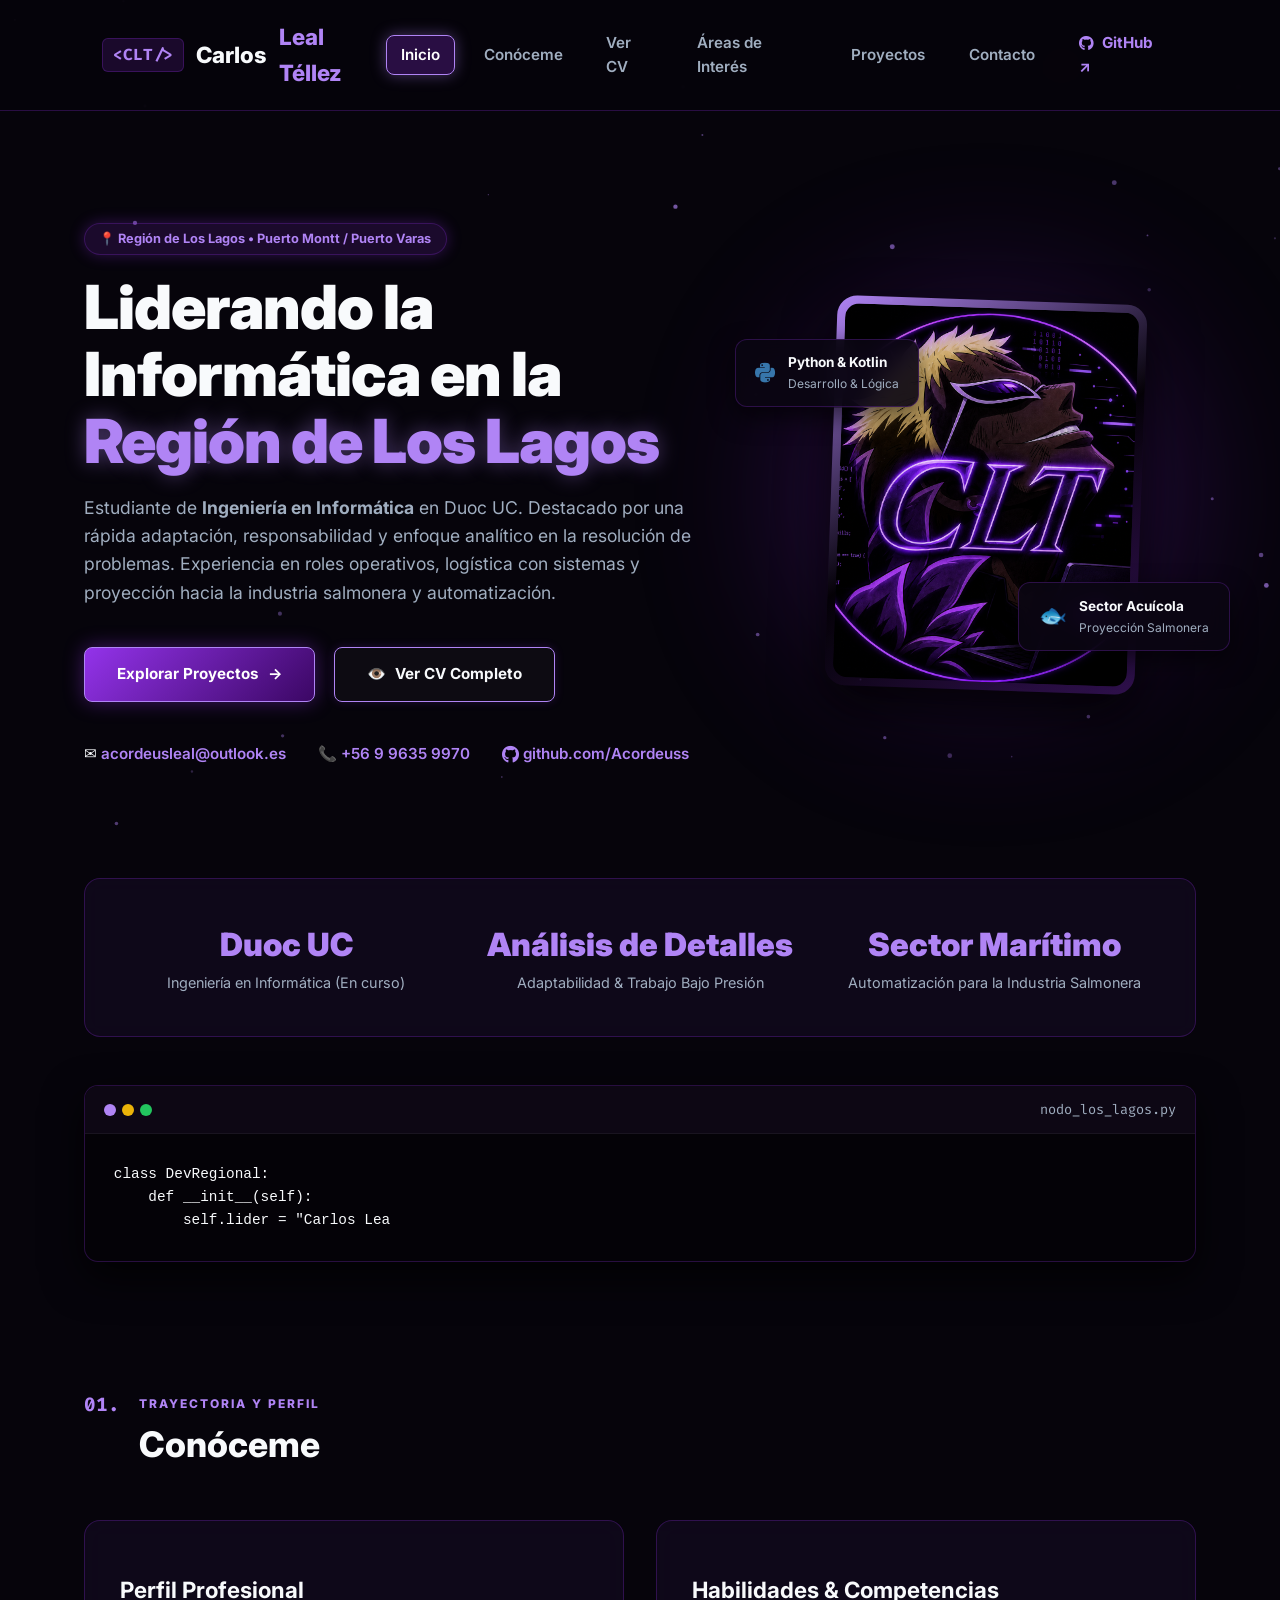
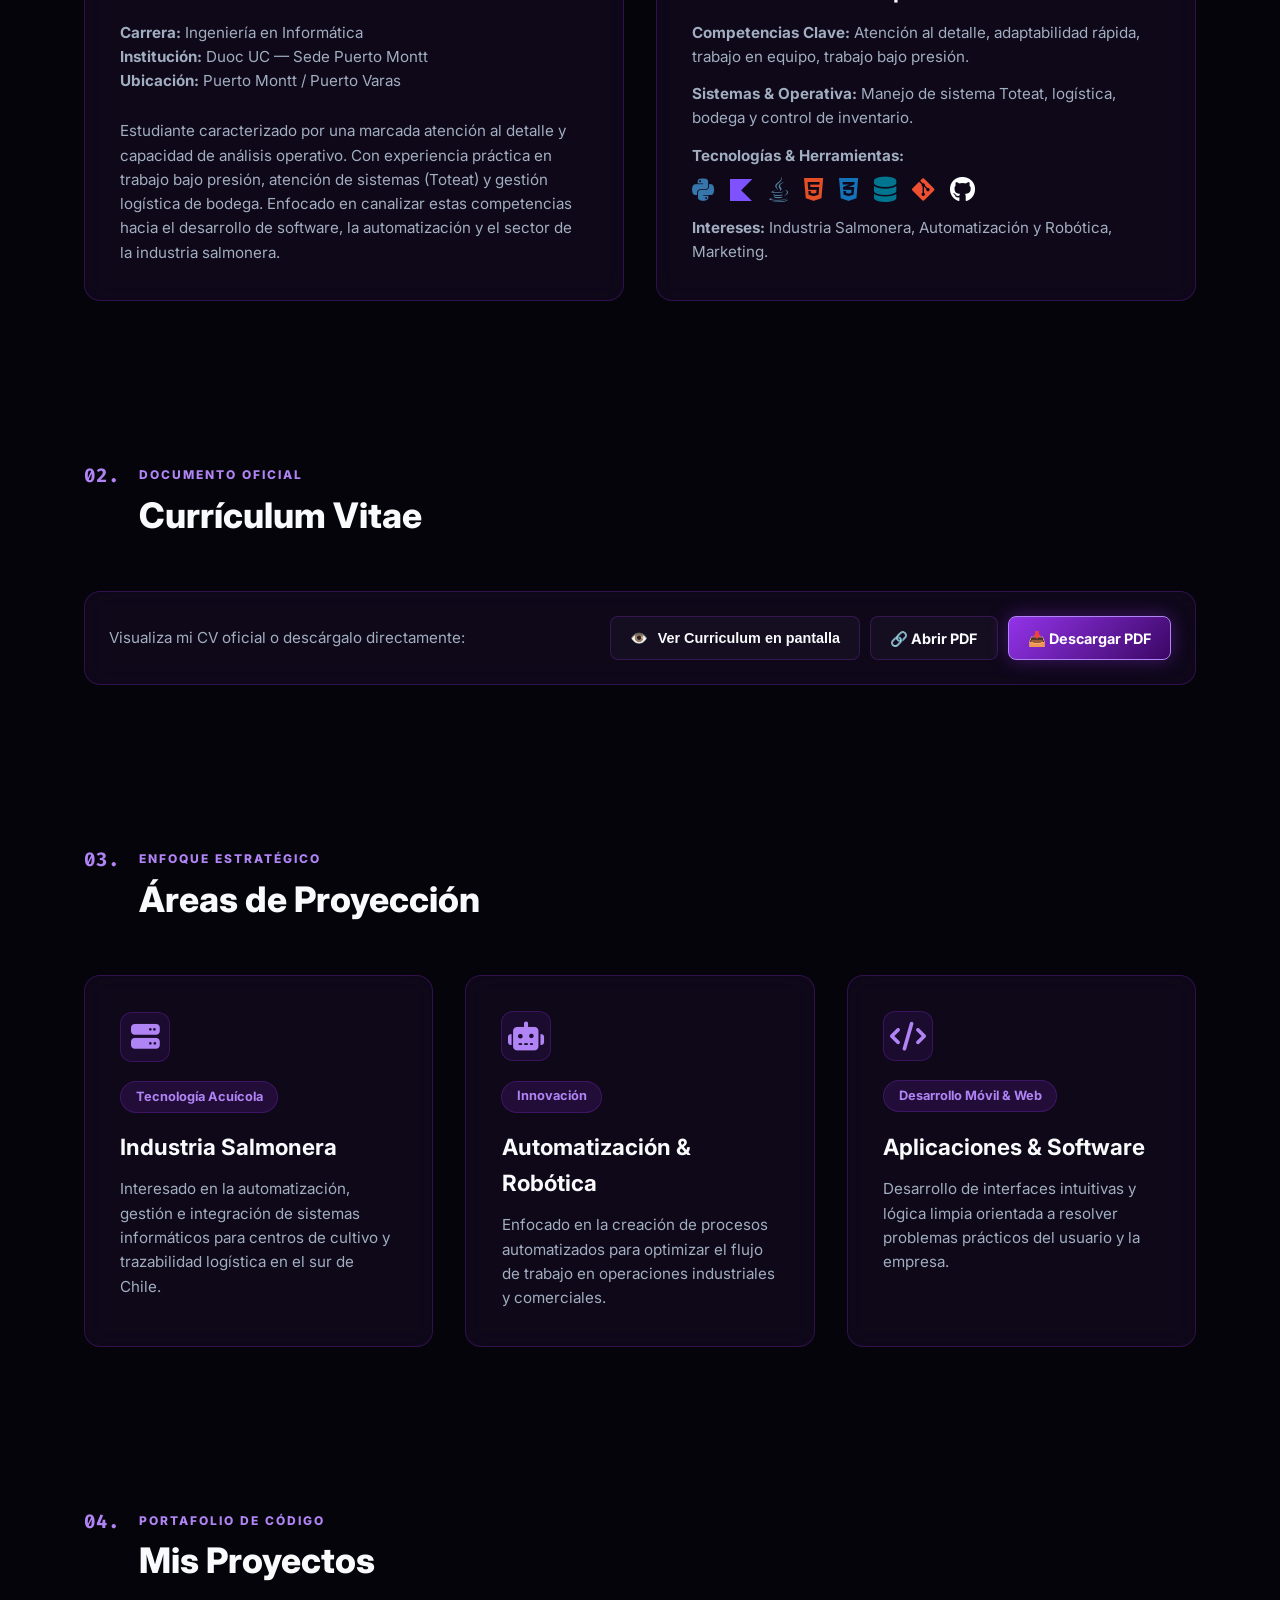
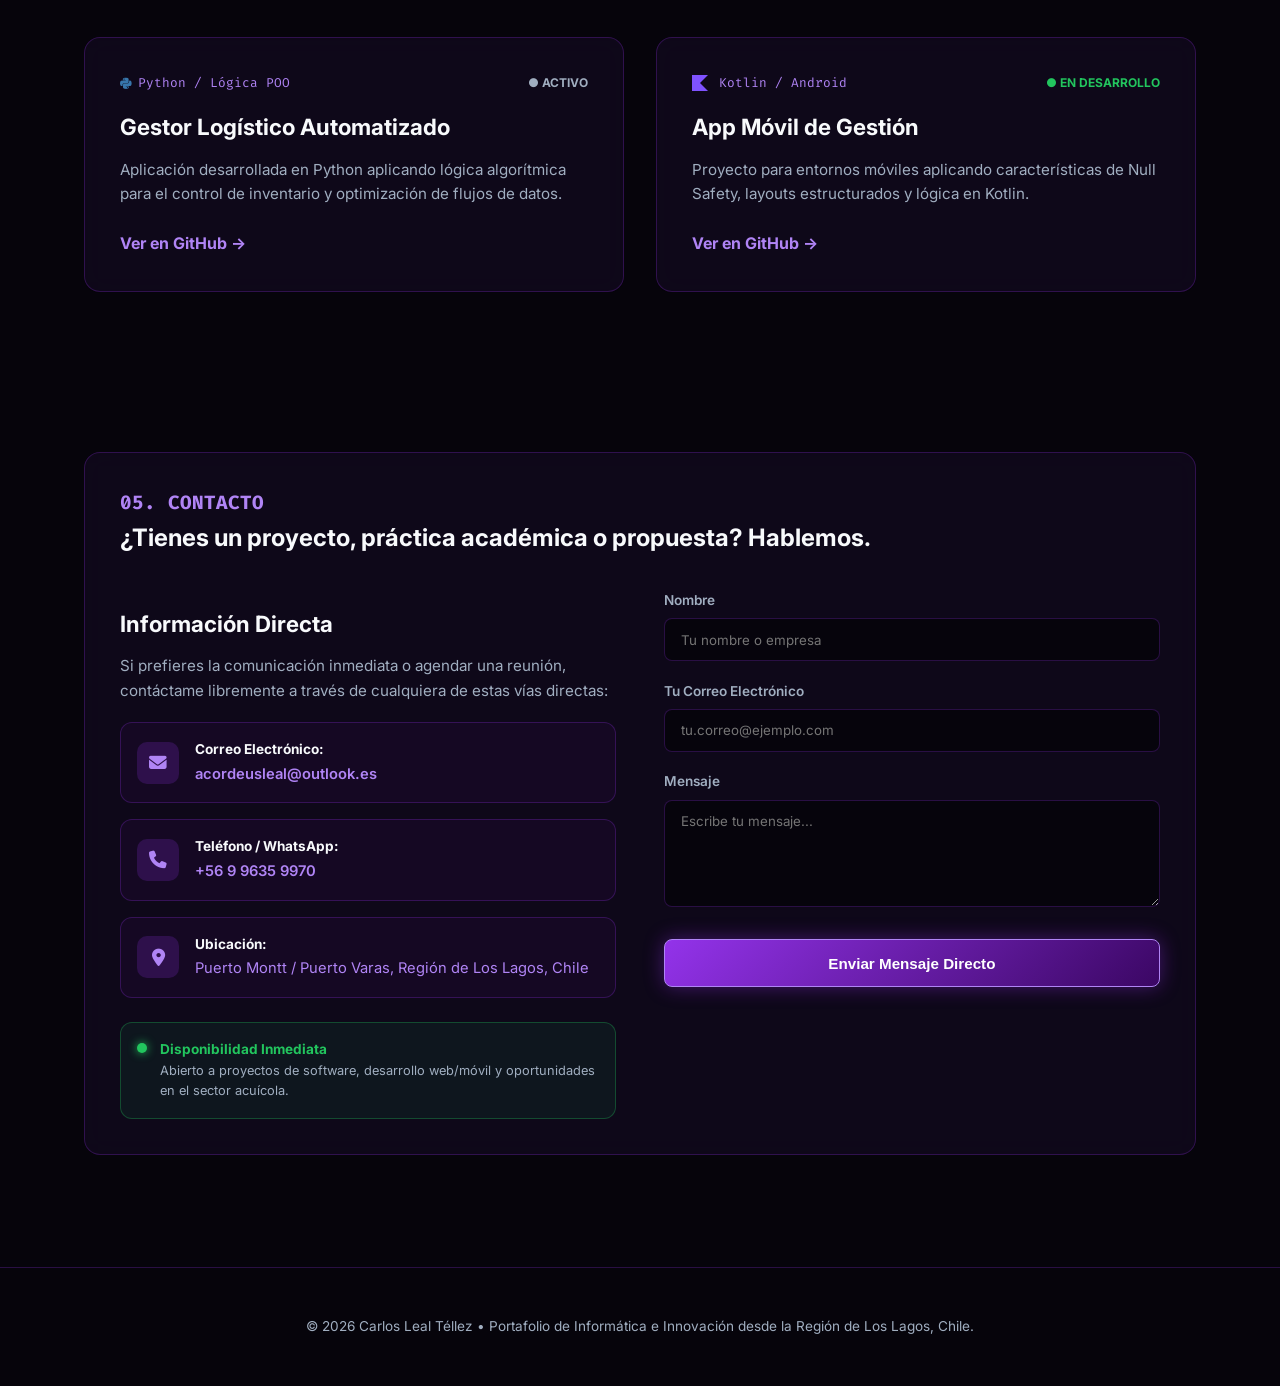
<file: index.html>
<!DOCTYPE html>
<!-- Declara el tipo de documento como HTML5 para que el navegador interprete el estándar moderno -->
<html lang="es">
<head>
    <!-- Define la codificación de caracteres en UTF-8 para admitir tildes, letras 'ñ' y caracteres especiales -->
    <meta charset="UTF-8">
    
    <!-- Configura el Viewport: vital para la adaptabilidad (Responsive Design) en dispositivos móviles y tablets -->
    <meta name="viewport" content="width=device-width, initial-scale=1.0">
    
    <!-- Título de la pestaña que aparecerá en el navegador -->
    <title>Carlos Leal Téllez | Informática & Desarrollo Regional</title>
    
    <!-- Preconexión a servidores de Google Fonts para reducir la latencia al cargar tipografías externas -->
    <link rel="preconnect" href="https://fonts.googleapis.com">
    <link rel="preconnect" href="https://fonts.gstatic.com" crossorigin>
    
    <!-- Importación de fuentes tipográficas: 'Inter' para texto general y 'Fira Code' para texto tipo consola/código -->
    <link href="https://fonts.googleapis.com/css2?family=Fira+Code:wght@400;600&family=Inter:wght@300;400;600;800;900&display=swap" rel="stylesheet">
    
    <!-- Librería CDN FontAwesome (v6.4.0): Proporciona íconos multipropósito y marcas estables -->
    <link rel="stylesheet" href="https://cdnjs.cloudflare.com/ajax/libs/font-awesome/6.4.0/css/all.min.css">
    
    <!-- Enlace a la hoja de estilos externa en CSS donde se define el diseño visual y animaciones -->
    <link rel="stylesheet" href="styles.css">
</head>
<body>

    <!-- Elemento Canvas HTML5: Utilizado por JavaScript (script.js) para renderizar un fondo dinámico interactivo con partículas -->
    <canvas id="bg-canvas"></canvas>

    <!-- Encabezado Principal (Header): Utiliza un estilo 'Glassmorphic' (efecto cristal esmerilado) definido en CSS -->
    <header class="header">
        <!-- Logotipo personal que actúa como enlace de retorno al inicio de la página -->
        <a href="#inicio" class="logo">
            <span class="logo-tag">&lt;CLT/&gt;</span>
            Carlos <span>Leal Téllez</span>
        </a>
        
        <!-- Botón Toggle: Permite desplegar el menú de navegación en dispositivos de pantalla pequeña (Móvil) -->
        <button class="menu-toggle" id="menu-toggle" aria-label="Abrir menú">☰</button>
        
        <!-- Menú de navegación principal con enlaces de ancla (#) que desplazan la página hacia cada sección -->
        <nav class="nav" id="nav-menu">
            <a href="#inicio" class="active">Inicio</a>
            <a href="#conoceme">Conóceme</a>
            <a href="#cv-visor">Ver CV</a>
            <a href="#intereses">Áreas de Interés</a>
            <a href="#proyectos">Proyectos</a>
            <a href="#contacto">Contacto</a>
            <!-- Enlace externo seguro hacia el perfil público de GitHub -->
            <a href="https://github.com/Acordeuss" target="_blank" rel="noopener noreferrer" class="nav-github">
                <i class="fa-brands fa-github" style="vertical-align: middle; margin-right: 4px;"></i> GitHub ↗
            </a>
        </nav>
    </header>

    <!-- Contenido Principal de la página web que engloba las secciones informativas -->
    <main>
        
        <!-- SECCIÓN 0: HERO SECTION (Sección de presentación o portada) -->
        <section class="hero-section" id="inicio">
            <!-- Bloque de texto principal con clase 'reveal' para aplicar efectos de animación al hacer scroll -->
            <div class="hero-content reveal">
                <!-- Etiqueta decorativa con luz de neón (glow) para contextualizar la ubicación geográfica -->
                <div class="badge-tag glow-badge">📍 Región de Los Lagos • Puerto Montt / Puerto Varas</div>
                
                <!-- Título principal con un span destacado enfocado en la identidad profesional regional -->
                <h1 class="hero-title">Liderando la Informática en la <span class="region-highlight">Región de Los Lagos</span></h1>
                
                <!-- Subtítulo o resumen del perfil técnico profesional -->
                <p class="hero-subtitle">
                    Estudiante de <strong>Ingeniería en Informática</strong> en Duoc UC. Destacado por una rápida adaptación, responsabilidad y enfoque analítico en la resolución de problemas. Experiencia en roles operativos, logística con sistemas y proyección hacia la industria salmonera y automatización.
                </p>

                <!-- Botones de Acción Rápida (Call to Action / CTA) para dirigir al usuario a secciones clave -->
                <div class="hero-actions">
                    <a href="#proyectos" class="btn btn-primary">Explorar Proyectos <span class="arrow">→</span></a>
                    <a href="#cv-visor" class="btn btn-outline btn-cv">
                        <span class="icon">👁️</span> Ver CV Completo
                    </a>
                </div>

                <!-- Bloque de contacto rápido mediante enlaces funcionales mailto:, tel: y de red social -->
                <div class="quick-contact">
                    <span>✉️ <a href="mailto:acordeusleal@outlook.es">acordeusleal@outlook.es</a></span>
                    <span>📞 <a href="tel:+56996359970">+56 9 9635 9970</a></span>
                    <span><i class="fa-brands fa-github icon-tech" style="font-size: 1.1rem; vertical-align: middle;"></i> <a href="https://github.com/Acordeuss" target="_blank" rel="noopener noreferrer">github.com/Acordeuss</a></span>
                </div>
            </div>

            <!-- Bloque visual del Hero: Foto de perfil con marco decorativo y elementos flotantes -->
            <div class="hero-photo-wrapper reveal">
                <!-- Capa CSS trasera con sombra/resplandor (glow) de fondo -->
                <div class="photo-glow"></div>
                
                <!-- Contenedor de la imagen de perfil con object-fit para evitar distorsión de la fotografía -->
                <div class="photo-frame">
                    <img src="img/perfil.png" alt="Carlos Leal Téllez - CLT" style="width: 100%; height: 100%; object-fit: cover;">
                </div>
                
                <!-- Tarjeta flotante interactiva 1: Muestra tecnologías destacadas -->
                <div class="floating-card card-python">
                    <span class="card-icon"><i class="fa-brands fa-python" style="color: #3776AB;"></i></span>
                    <div>
                        <strong>Python & Kotlin</strong>
                        <p>Desarrollo & Lógica</p>
                    </div>
                </div>
                
                <!-- Tarjeta flotante interactiva 2: Muestra enfoque estratégico regional -->
                <div class="floating-card card-salmon">
                    <span class="card-icon">🐟</span>
                    <div>
                        <strong>Sector Acuícola</strong>
                        <p>Proyección Salmonera</p>
                    </div>
                </div>
            </div>
        </section>

        <!-- BARRA DE ESTADÍSTICAS / DESTACADOS: Presenta métricas y datos rápidos mediante un Grid flexible -->
        <section class="stats-bar reveal">
            <div class="stat-item">
                <span class="stat-number">Duoc UC</span>
                <span class="stat-label">Ingeniería en Informática (En curso)</span>
            </div>
            <div class="stat-item">
                <span class="stat-number">Análisis de Detalles</span>
                <span class="stat-label">Adaptabilidad & Trabajo Bajo Presión</span>
            </div>
            <div class="stat-item">
                <span class="stat-number">Sector Marítimo</span>
                <span class="stat-label">Automatización para la Industria Salmonera</span>
            </div>
        </section>

        <!-- SECCIÓN TERMINAL INTERACTIVA: Simula una consola de comandos interactiva mediante JavaScript -->
        <section class="terminal-container reveal">
            <div class="terminal-card">
                <!-- Barra superior estilo macOS / Linux con botones de ventana y nombre de script -->
                <div class="terminal-header">
                    <div class="dots">
                        <span class="dot red"></span>
                        <span class="dot yellow"></span>
                        <span class="dot green"></span>
                    </div>
                    <span class="terminal-title">nodo_los_lagos.py</span>
                </div>
                <!-- Cuerpo de la consola donde script.js inyectará el texto tipo 'máquina de escribir' (Typewriter) -->
                <div class="terminal-body">
                    <pre><code id="typewriter-code"></code></pre>
                </div>
            </div>
        </section>

        <!-- SECCIÓN 01: CONÓCEME / SOBRE MÍ -->
        <section class="seccion" id="conoceme">
            <!-- Encabezado de sección numerado y estandarizado -->
            <div class="section-heading-wrapper reveal">
                <span class="section-num">01.</span>
                <div>
                    <span class="mini-title">TRAYECTORIA Y PERFIL</span>
                    <h2 class="section-heading">Conóceme</h2>
                </div>
            </div>

            <!-- Contenedor en cuadrícula (Grid) para dividir la información del perfil y habilidades -->
            <div class="grid-container">
                <!-- Tarjeta con diseño Glassmorphism (efecto cristal) conteniendo el perfil profesional -->
                <article class="card glass-card reveal">
                    <h3>Perfil Profesional</h3>
                    <p><strong>Carrera:</strong> Ingeniería en Informática</p>
                    <p><strong>Institución:</strong> Duoc UC — Sede Puerto Montt</p>
                    <p><strong>Ubicación:</strong> Puerto Montt / Puerto Varas</p>
                    <br>
                    <p>Estudiante caracterizado por una marcada atención al detalle y capacidad de análisis operativo. Con experiencia práctica en trabajo bajo presión, atención de sistemas (Toteat) y gestión logística de bodega. Enfocado en canalizar estas competencias hacia el desarrollo de software, la automatización y el sector de la industria salmonera.</p>
                </article>

                <!-- Tarjeta conteniendo las competencias técnicas e íconos de tecnologías -->
                <article class="card glass-card reveal">
                    <h3>Habilidades & Competencias</h3>
                    <ul class="skills-list">
                        <li><strong>Competencias Clave:</strong> Atención al detalle, adaptabilidad rápida, trabajo en equipo, trabajo bajo presión.</li>
                        <li><strong>Sistemas & Operativa:</strong> Manejo de sistema Toteat, logística, bodega y control de inventario.</li>
                        <li>
                            <strong>Tecnologías & Herramientas:</strong>
                            <div style="display: flex; gap: 1rem; font-size: 1.6rem; margin-top: 0.6rem; flex-wrap: wrap; align-items: center;">
                                <i class="fa-brands fa-python" title="Python" style="color: #3776AB;"></i>
                                <svg title="Kotlin" style="width: 1.4rem; height: 1.4rem; fill: #7F52FF; vertical-align: middle;" viewBox="0 0 24 24"><path d="M24 24H0V0h24L12 12Z"/></svg>
                                <i class="fa-brands fa-java" title="Java" style="color: #5382a1;"></i>
                                <i class="fa-brands fa-html5" title="HTML5" style="color: #E34F26;"></i>
                                <i class="fa-brands fa-css3-alt" title="CSS3" style="color: #1572B6;"></i>
                                <i class="fa-solid fa-database" title="SQL / MySQL" style="color: #00758F;"></i>
                                <i class="fa-brands fa-git-alt" title="Git" style="color: #F05032;"></i>
                                <i class="fa-brands fa-github" title="GitHub" style="color: #ffffff;"></i>
                            </div>
                        </li>
                        <li><strong>Intereses:</strong> Industria Salmonera, Automatización y Robótica, Marketing.</li>
                    </ul>
                </article>
            </div>
        </section>

        <!-- SECCIÓN 02: VISOR DE CURRÍCULUM VITAE -->
        <section class="seccion" id="cv-visor">
            <div class="section-heading-wrapper reveal">
                <span class="section-num">02.</span>
                <div>
                    <span class="mini-title">DOCUMENTO OFICIAL</span>
                    <h2 class="section-heading">Currículum Vitae</h2>
                </div>
            </div>

            <div class="glass-card reveal" style="padding: 1.5rem; border-radius: 16px;">
                <!-- Panel de controles y botones para interaccionar con el documento PDF -->
                <div class="cv-header-actions">
                    <p style="margin: 0; color: #a0aec0;">Visualiza mi CV oficial o descárgalo directamente:</p>
                    <div class="cv-buttons">
                        <!-- Botón controlado por JavaScript para desplegar u ocultar el iframe en pantalla -->
                        <button id="toggle-cv-btn" class="btn btn-outline" style="padding: 0.6rem 1.2rem; font-size: 0.9rem;">
                            👁️ <span id="toggle-btn-text">Ver Curriculum en pantalla</span>
                        </button>
                        <!-- Enlace directo para abrir el PDF en una nueva pestaña del navegador -->
                        <a href="assets/CarlosLealT-CV.pdf" target="_blank" rel="noopener noreferrer" class="btn btn-outline" style="padding: 0.6rem 1.2rem; font-size: 0.9rem;">
                            🔗 Abrir PDF
                        </a>
                        <!-- Enlace de descarga directa del documento utilizando el atributo 'download' -->
                        <a href="assets/CarlosLealT-CV.pdf" download class="btn btn-primary" style="padding: 0.6rem 1.2rem; font-size: 0.9rem;">
                            📥 Descargar PDF
                        </a>
                    </div>
                </div>
                
                <!-- Contenedor desplegable (colapsado por defecto) para incrustar el PDF -->
                <div id="pdf-wrapper" class="pdf-wrapper collapsed">
                    <div class="pdf-container">
                        <!-- iFrame para renderizar el archivo PDF en el navegador. Usa data-src para carga diferida (Lazy Loading) -->
                        <iframe id="pdf-iframe" data-src="assets/CarlosLealT-CV.pdf#toolbar=0&navpanes=0&scrollbar=1&view=FitH" title="Vista previa del CV" loading="lazy"></iframe>
                    </div>
                </div>
            </div>
        </section>

        <!-- SECCIÓN 03: ÁREAS DE INTERÉS / PROYECCIÓN -->
        <section class="seccion" id="intereses">
            <div class="section-heading-wrapper reveal">
                <span class="section-num">03.</span>
                <div>
                    <span class="mini-title">ENFOQUE ESTRATÉGICO</span>
                    <h2 class="section-heading">Áreas de Proyección</h2>
                </div>
            </div>

            <!-- Grilla interactiva de 3 columnas para destacar las industrias objetivo -->
            <div class="grid-container">
                <!-- Tarjeta 1: Industria Salmonera / Acuícola -->
                <article class="card glass-card interactive-card skill-card reveal">
                    <div class="card-icon-wrapper">
                        <!-- Ícono FontAwesome de servidor/redes para representar TI aplicada a la industria -->
                        <i class="fa-solid fa-server icon-tech"></i>
                    </div>
                    <span class="badge-tag">Tecnología Acuícola</span>
                    <h3>Industria Salmonera</h3>
                    <p>Interesado en la automatización, gestión e integración de sistemas informáticos para centros de cultivo y trazabilidad logística en el sur de Chile.</p>
                </article>

                <!-- Tarjeta 2: Automatización & Robótica -->
                <article class="card glass-card interactive-card skill-card reveal">
                    <div class="card-icon-wrapper">
                        <!-- Ícono FontAwesome de robot para representar automatización -->
                        <i class="fa-solid fa-robot icon-tech"></i>
                    </div>
                    <span class="badge-tag">Innovación</span>
                    <h3>Automatización & Robótica</h3>
                    <p>Enfocado en la creación de procesos automatizados para optimizar el flujo de trabajo en operaciones industriales y comerciales.</p>
                </article>

                <!-- Tarjeta 3: Desarrollo Móvil & Web -->
                <article class="card glass-card interactive-card skill-card reveal">
                    <div class="card-icon-wrapper">
                        <!-- Ícono FontAwesome de etiquetas de código para representación de software -->
                        <i class="fa-solid fa-code icon-tech"></i>
                    </div>
                    <span class="badge-tag">Desarrollo Móvil & Web</span>
                    <h3>Aplicaciones & Software</h3>
                    <p>Desarrollo de interfaces intuitivas y lógica limpia orientada a resolver problemas prácticos del usuario y la empresa.</p>
                </article>
            </div>
        </section>

        <!-- SECCIÓN 04: PORTAFOLIO DE PROYECTOS -->
        <section class="seccion" id="proyectos">
            <div class="section-heading-wrapper reveal">
                <span class="section-num">04.</span>
                <div>
                    <span class="mini-title">PORTAFOLIO DE CÓDIGO</span>
                    <h2 class="section-heading">Mis Proyectos</h2>
                </div>
            </div>

            <div class="grid-container">
                <!-- Proyecto 1: Python -->
                <article class="card glass-card project-card reveal">
                    <div class="card-header-top">
                        <span class="project-tag"><i class="fa-brands fa-python" style="color: #3776AB;"></i> Python / Lógica POO</span>
                        <span class="project-status">● ACTIVO</span>
                    </div>
                    <h3>Gestor Logístico Automatizado</h3>
                    <p>Aplicación desarrollada en Python aplicando lógica algorítmica para el control de inventario y optimización de flujos de datos.</p>
                    <a href="https://github.com/Acordeuss" target="_blank" rel="noopener noreferrer" class="card-link">Ver en GitHub &rarr;</a>
                </article>

                <!-- Proyecto 2: Kotlin / Android -->
                <article class="card glass-card project-card reveal">
                    <div class="card-header-top">
                        <span class="project-tag"><svg title="Kotlin" style="width: 1rem; height: 1rem; fill: #7F52FF; vertical-align: middle; margin-right: 4px;" viewBox="0 0 24 24"><path d="M24 24H0V0h24L12 12Z"/></svg> Kotlin / Android</span>
                        <span class="project-status online">● EN DESARROLLO</span>
                    </div>
                    <h3>App Móvil de Gestión</h3>
                    <p>Proyecto para entornos móviles aplicando características de Null Safety, layouts estructurados y lógica en Kotlin.</p>
                    <a href="https://github.com/Acordeuss" target="_blank" rel="noopener noreferrer" class="card-link">Ver en GitHub &rarr;</a>
                </article>
            </div>
        </section>

      <!-- SECCIÓN 05: CONTACTO Y FORMULARIO -->
        <section class="seccion contacto-section" id="contacto">
            <div class="contact-box glass-card reveal">
                <span class="section-num">05. CONTACTO</span>
                <h2>¿Tienes un proyecto, práctica académica o propuesta? <span>Hablemos.</span></h2>
                
                <div class="contact-grid">
                    <!-- Información directa de contacto -->
                    <div class="contact-info">
                        <h3>Información Directa</h3>
                        <p class="contact-desc">Si prefieres la comunicación inmediata o agendar una reunión, contáctame libremente a través de cualquiera de estas vías directas:</p>
                        
                        <div class="contact-card-item">
                            <div class="contact-icon-box">
                                <i class="fa-solid fa-envelope"></i>
                            </div>
                            <div>
                                <strong>Correo Electrónico:</strong>
                                <a href="mailto:acordeusleal@outlook.es">acordeusleal@outlook.es</a>
                            </div>
                        </div>

                        <div class="contact-card-item">
                            <div class="contact-icon-box">
                                <i class="fa-solid fa-phone"></i>
                            </div>
                            <div>
                                <strong>Teléfono / WhatsApp:</strong>
                                <a href="tel:+56996359970">+56 9 9635 9970</a>
                            </div>
                        </div>

                        <div class="contact-card-item">
                            <div class="contact-icon-box">
                                <i class="fa-solid fa-location-dot"></i>
                            </div>
                            <div>
                                <strong>Ubicación:</strong>
                                <span>Puerto Montt / Puerto Varas, Región de Los Lagos, Chile</span>
                            </div>
                        </div>

                        <!-- Tarjeta extra de estado/disponibilidad para rellenar vacíos -->
                        <div class="status-banner">
                            <span class="status-dot"></span>
                            <div>
                                <strong>Disponibilidad Inmediata</strong>
                                <p>Abierto a proyectos de software, desarrollo web/móvil y oportunidades en el sector acuícola.</p>
                            </div>
                        </div>
                    </div>

                    <!-- Formulario de contacto -->
                    <form id="contact-form" action="https://formspree.io/f/xnpqjpoz" method="POST" class="contact-form">
                        <div class="form-group">
                            <label for="nombre">Nombre</label>
                            <input type="text" id="nombre" name="name" placeholder="Tu nombre o empresa" required>
                        </div>
                        <div class="form-group">
                            <label for="correo">Tu Correo Electrónico</label>
                            <input type="email" id="correo" name="_replyto" placeholder="tu.correo@ejemplo.com" required>
                        </div>
                        <div class="form-group">
                            <label for="mensaje">Mensaje</label>
                            <textarea id="mensaje" name="message" rows="5" placeholder="Escribe tu mensaje..." required></textarea>
                        </div>

                        <!-- Asunto personalizado para Formspree -->
                        <input type="hidden" name="_subject" value="Nuevo mensaje desde tu Portafolio Web (CLT)">

                        <!-- Botón de envío -->
                        <button type="submit" id="submit-btn" class="btn btn-primary btn-block">Enviar Mensaje Directo</button>
                        
                        <!-- Contenedor para mostrar mensajes de confirmación o error -->
                        <div id="form-status" class="form-status" style="margin-top: 1rem; display: none;"></div>
                    </form>
                </div>
            </div>
        </section>
    </main>

    <!-- Pie de página (Footer) con información sobre derechos de autor y contexto regional -->
    <footer class="footer">
        <p>&copy; 2026 Carlos Leal Téllez • Portafolio de Informática e Innovación desde la Región de Los Lagos, Chile.</p>
    </footer>

    <!-- Script de JavaScript principal cargado al final del documento para no bloquear el renderizado del DOM -->
    <script src="script.js"></script>
</body>
</html>
</file>
<file: styles.css>
/* ==========================================================================
   Carlos Leal Téllez - Estilos base del Portafolio
   Diseño oscuro con tonos morados neón y efectos de cristal (Glassmorphism).
   ========================================================================== */

/* --------------------------------------------------------------------------
   1. VARIABLES GLOBALES
   Aislamos los colores y fuentes aquí para no andar cambiando código
   mando por mando si después queremos ajustar el tono de morado.
   -------------------------------------------------------------------------- */
:root {
    /* Colores de fondo */
    --bg-main: #06040b;
    --bg-card: rgba(18, 10, 31, 0.75);
    --border-color: rgba(147, 51, 234, 0.25);
    
    /* Escala de morados neón para la identidad */
    --purple-main: #7e22ce;
    --purple-bright: #b084f5;
    --purple-neon: #9333ea;
    --purple-glow: rgba(176, 132, 245, 0.4);
    --purple-dark: #3b0764;
    
    /* Textos principales */
    --text-main: #f8fafc;
    --text-muted: #a0aec0;
    
    /* Fuentes */
    --font-sans: 'Inter', system-ui, -apple-system, sans-serif;
    --font-mono: 'Fira Code', monospace;
    --max-width: 1240px;
}

/* --------------------------------------------------------------------------
   2. RESET Y BASES
   Limpiamos márgenes raros que meten los navegadores por defecto.
   -------------------------------------------------------------------------- */
* {
    margin: 0;
    padding: 0;
    box-sizing: border-box; /* Para que el padding no rompa los anchos */
}

html {
    scroll-behavior: smooth; /* Para que el scroll interno del menú baje suave */
}

body {
    background-color: var(--bg-main);
    color: var(--text-main);
    font-family: var(--font-sans);
    line-height: 1.6;
    overflow-x: hidden;
    position: relative;
}

/* Canvas para el fondo interactivo/partículas en JS */
#bg-canvas {
    position: fixed;
    top: 0;
    left: 0;
    width: 100%;
    height: 100%;
    z-index: -1;
    pointer-events: none; /* Clave para que no bloquee los clics de la página */
}

/* --------------------------------------------------------------------------
   3. MENÚ DE NAVEGACIÓN
   Barra superior fija con efecto borroso de cristal al hacer scroll.
   -------------------------------------------------------------------------- */
.header {
    display: flex;
    justify-content: space-between;
    align-items: center;
    padding: 1.2rem 8%;
    background: rgba(6, 4, 11, 0.85);
    backdrop-filter: blur(16px);
    -webkit-backdrop-filter: blur(16px);
    position: sticky;
    top: 0;
    border-bottom: 1px solid var(--border-color);
    z-index: 1000;
}

.logo {
    display: flex;
    align-items: center;
    gap: 0.8rem;
    text-decoration: none;
    font-weight: 800;
    font-size: 1.4rem;
    color: var(--text-main);
}

.logo-tag {
    font-family: var(--font-mono);
    color: var(--purple-bright);
    background: rgba(147, 51, 234, 0.15);
    padding: 0.2rem 0.6rem;
    border-radius: 6px;
    border: 1px solid var(--border-color);
    font-size: 1rem;
}

.logo span { color: var(--purple-bright); }

.nav { display: flex; gap: 0.8rem; align-items: center; }
.nav a {
    color: var(--text-muted);
    text-decoration: none;
    font-weight: 600;
    font-size: 0.95rem;
    padding: 0.4rem 0.9rem;
    border-radius: 8px;
    border: 1px solid transparent;
    transition: all 0.3s ease;
    position: relative;
}

/* Efecto hover y pestaña activa */
.nav a:hover {
    color: var(--purple-bright);
    background: rgba(147, 51, 234, 0.1);
}

.nav a.active {
    color: #ffffff !important;
    background: rgba(147, 51, 234, 0.25);
    border-color: var(--purple-bright);
    box-shadow: 0 0 15px var(--purple-glow);
}

.nav-github {
    color: var(--purple-bright) !important;
    font-weight: 700 !important;
}

.btn-cv-nav {
    background: var(--purple-neon);
    color: #fff !important;
    padding: 0.4rem 1rem !important;
    border-radius: 6px;
    font-size: 0.85rem !important;
    font-weight: 700 !important;
    transition: all 0.3s ease;
}

.btn-cv-nav:hover {
    box-shadow: 0 0 15px var(--purple-glow);
    transform: scale(1.05);
}

.menu-toggle { display: none; background: none; border: none; color: #fff; font-size: 1.8rem; cursor: pointer; }

/* Envoltorio general del contenido */
main {
    max-width: var(--max-width);
    margin: 0 auto;
    padding: 2rem 5%;
}

/* --------------------------------------------------------------------------
   4. HERO SECTION
   Dividimos la pantalla en dos: texto e historia a la izquierda, foto a la derecha.
   -------------------------------------------------------------------------- */
.hero-section {
    display: grid;
    grid-template-columns: 1.2fr 0.8fr;
    gap: 4rem;
    align-items: center;
    padding: 5rem 0 4rem;
}

.glow-badge {
    box-shadow: 0 0 15px rgba(147, 51, 234, 0.3);
}

/* clamp() nos ayuda a que el título se ajuste solo según el tamaño de pantalla */
.hero-title {
    font-size: clamp(2.5rem, 5vw, 3.8rem);
    font-weight: 900;
    line-height: 1.1;
    margin: 1.2rem 0;
    letter-spacing: -1px;
}

.region-highlight {
    color: var(--purple-bright);
    text-shadow: 0 0 20px var(--purple-glow);
}

.hero-subtitle {
    color: var(--text-muted);
    font-size: 1.1rem;
    margin-bottom: 2.5rem;
}

.hero-actions { display: flex; gap: 1.2rem; margin-bottom: 2.5rem; }

/* Estilos de botones generales */
.btn {
    display: inline-flex;
    align-items: center;
    gap: 0.6rem;
    padding: 0.9rem 2rem;
    border-radius: 8px;
    font-weight: 700;
    text-decoration: none;
    font-size: 0.95rem;
    transition: all 0.3s cubic-bezier(0.4, 0, 0.2, 1);
    cursor: pointer;
}

.btn-primary {
    background: linear-gradient(135deg, var(--purple-neon), var(--purple-dark));
    color: #fff;
    border: 1px solid var(--purple-bright);
    box-shadow: 0 0 20px rgba(147, 51, 234, 0.4);
}

.btn-primary:hover {
    transform: translateY(-3px);
    box-shadow: 0 0 30px var(--purple-bright);
}

.btn-outline {
    background: rgba(255, 255, 255, 0.03);
    color: var(--text-main);
    border: 1px solid var(--border-color);
}

.btn-outline:hover {
    border-color: var(--purple-bright);
    color: var(--purple-bright);
    background: rgba(147, 51, 234, 0.1);
}

.btn-cv {
    border-color: var(--purple-bright);
    box-shadow: 0 0 10px rgba(147, 51, 234, 0.2);
}

.quick-contact {
    display: flex;
    gap: 2rem;
    font-size: 0.95rem;
    font-weight: 600;
    flex-wrap: wrap;
}
.quick-contact a { color: var(--purple-bright); text-decoration: none; }

/* Marcos y luces de la foto */
.hero-photo-wrapper {
    position: relative;
    display: flex;
    justify-content: center;
    align-items: center;
}

.photo-glow {
    position: absolute;
    width: 320px;
    height: 320px;
    background: var(--purple-main);
    filter: blur(100px);
    opacity: 0.45;
    border-radius: 50%;
    z-index: 1;
}

.photo-frame {
    position: relative;
    z-index: 2;
    width: 310px;
    height: 390px;
    border-radius: 20px;
    padding: 8px;
    background: linear-gradient(145deg, var(--purple-bright), rgba(0,0,0,0.8), var(--border-color));
    box-shadow: 0 20px 50px rgba(0,0,0,0.8);
    transform: rotate(2deg); /* Un toque inclinado para que no sea la foto cuadrada típica */
    transition: all 0.5s ease;
}

.photo-frame:hover {
    transform: rotate(0deg) scale(1.02); /* Se endereza suave al pasar el mouse */
}

.photo-frame img {
    width: 100%;
    height: 100%;
    object-fit: cover;
    border-radius: 14px;
}

/* Tarjetitas flotantes encima de la foto */
.floating-card {
    position: absolute;
    z-index: 3;
    display: flex;
    align-items: center;
    gap: 0.8rem;
    padding: 0.8rem 1.2rem;
    background: rgba(10, 6, 18, 0.9);
    border: 1px solid var(--border-color);
    border-radius: 12px;
    backdrop-filter: blur(10px);
    box-shadow: 0 10px 25px rgba(0,0,0,0.6);
}

.floating-card strong { font-size: 0.85rem; display: block; color: var(--text-main); }
.floating-card p { font-size: 0.75rem; color: var(--text-muted); }
.card-icon { font-family: var(--font-mono); color: var(--purple-bright); font-size: 1.4rem; font-weight: bold; display: flex; align-items: center; }

.card-python { top: 10%; left: -10%; }
.card-salmon { bottom: 10%; right: -8%; }

/* --------------------------------------------------------------------------
   5. TARJETAS ESPECIALES Y TERMINAL
   -------------------------------------------------------------------------- */

/* Barra de datos rápidos */
.stats-bar {
    display: grid;
    grid-template-columns: repeat(auto-fit, minmax(250px, 1fr));
    gap: 2rem;
    padding: 2.5rem;
    background: var(--bg-card);
    border: 1px solid var(--border-color);
    border-radius: 16px;
    margin: 3rem 0;
    text-align: center;
    backdrop-filter: blur(10px);
}

.stat-number { display: block; font-size: 2rem; font-weight: 900; color: var(--purple-bright); }
.stat-label { font-size: 0.9rem; color: var(--text-muted); }

/* Caja estilo consola de comandos */
.terminal-card {
    background: #040207;
    border: 1px solid var(--border-color);
    border-radius: 14px;
    overflow: hidden;
    box-shadow: 0 15px 40px rgba(0,0,0,0.8);
    margin: 3rem 0;
}

.terminal-header {
    background: #0d0714;
    padding: 0.8rem 1.2rem;
    display: flex;
    align-items: center;
    border-bottom: 1px solid rgba(255,255,255,0.05);
}

.dots { display: flex; gap: 6px; }
.dot { width: 12px; height: 12px; border-radius: 50%; }
.dot.red { background: var(--purple-bright); }
.dot.yellow { background: #eab308; }
.dot.green { background: #22c55e; }

.terminal-title { margin-left: auto; font-family: var(--font-mono); font-size: 0.85rem; color: var(--text-muted); }

.terminal-body { padding: 1.8rem; font-family: var(--font-mono); font-size: 0.9rem; }
.terminal-body pre { white-space: pre-wrap; color: var(--text-main); }

/* Animación del guion parpadeante tipo código */
.cursor { animation: blink 0.8s infinite; color: var(--purple-bright); font-weight: bold; }

@keyframes blink { 0%, 100% { opacity: 1; } 50% { opacity: 0; } }

/* --------------------------------------------------------------------------
   6. TARJETAS DE CONTENIDO GENERAL Y CV
   -------------------------------------------------------------------------- */
.seccion { padding: 5rem 0; }

.section-heading-wrapper {
    display: flex;
    align-items: flex-start;
    gap: 1.2rem;
    margin-bottom: 3rem;
}

.section-num {
    font-family: var(--font-mono);
    color: var(--purple-bright);
    font-size: 1.2rem;
    font-weight: bold;
}

.mini-title {
    font-size: 0.75rem;
    letter-spacing: 2px;
    color: var(--purple-bright);
    font-weight: 800;
}

.section-heading {
    font-size: 2.2rem;
    font-weight: 800;
}

/* Grid que se acomoda automáticamente si la pantalla se achica */
.grid-container {
    display: grid;
    grid-template-columns: repeat(auto-fit, minmax(320px, 1fr));
    gap: 2rem;
}

/* Tarjetas translucidas con bordes morados */
.glass-card {
    background: var(--bg-card);
    border: 1px solid var(--border-color);
    border-radius: 16px;
    padding: 2.2rem;
    backdrop-filter: blur(12px);
    transition: all 0.4s cubic-bezier(0.175, 0.885, 0.32, 1.275);
}

.glass-card:hover {
    transform: translateY(-8px);
    border-color: var(--purple-bright);
    box-shadow: 0 12px 30px rgba(147, 51, 234, 0.25);
}

.glass-card h3 { font-size: 1.4rem; margin: 1rem 0 0.8rem; }
.glass-card p { color: var(--text-muted); font-size: 0.95rem; }

.card-icon-wrapper {
    width: 50px;
    height: 50px;
    background: rgba(147, 51, 234, 0.1);
    border: 1px solid var(--border-color);
    border-radius: 12px;
    display: flex;
    align-items: center;
    justify-content: center;
    margin-bottom: 1.2rem;
    transition: all 0.3s ease;
}

.glass-card:hover .card-icon-wrapper {
    background: rgba(147, 51, 234, 0.25);
    border-color: var(--purple-bright);
    box-shadow: 0 0 15px var(--purple-glow);
}

.icon-tech {
    font-size: 1.8rem;
    color: var(--purple-bright);
}

.skills-list { list-style: none; display: flex; flex-direction: column; gap: 0.8rem; }
.skills-list li { color: var(--text-muted); font-size: 0.95rem; }
.skills-list i {
    transition: transform 0.2s ease;
    cursor: pointer;
}
.skills-list i:hover {
    transform: scale(1.25);
}

.badge-tag {
    display: inline-block;
    background: rgba(147, 51, 234, 0.15);
    color: var(--purple-bright);
    padding: 0.3rem 0.9rem;
    border-radius: 50px;
    font-size: 0.8rem;
    font-weight: 700;
    border: 1px solid var(--border-color);
}

/* Visor para desplegar el Curriculum en la misma página */
.cv-header-actions {
    display: flex;
    justify-content: space-between;
    align-items: center;
    flex-wrap: wrap;
    gap: 1rem;
}

.cv-buttons {
    display: flex;
    gap: 10px;
    flex-wrap: wrap;
}

.pdf-wrapper {
    max-height: 0;
    opacity: 0;
    overflow: hidden;
    margin-top: 0;
    transition: max-height 0.4s ease, opacity 0.3s ease, margin-top 0.4s ease;
}

/* Transición para abrir el visor del PDF suavemente */
.pdf-wrapper.expanded {
    max-height: 850px;
    opacity: 1;
    margin-top: 1.5rem;
}

.pdf-container {
    width: 100%;
    height: 800px;
    border-radius: 12px;
    overflow: hidden;
    border: 1px solid var(--border-color);
    background: #1e1e1e;
}

.pdf-container iframe {
    width: 100%;
    height: 100%;
    border: none;
}

/* Tarjetas de Proyectos */
.card-header-top { display: flex; justify-content: space-between; align-items: center; }
.project-tag { 
    font-family: var(--font-mono); 
    font-size: 0.8rem; 
    color: var(--purple-bright); 
    display: flex; 
    align-items: center; 
    gap: 0.4rem; 
}
.project-status { font-size: 0.75rem; color: var(--text-muted); font-weight: bold; }
.project-status.online { color: #22c55e; }
.card-link { display: inline-block; margin-top: 1.5rem; color: var(--purple-bright); text-decoration: none; font-weight: bold; }

/* --------------------------------------------------------------------------
   7. SECCIÓN DE CONTACTO
   Ajustamos la grilla a 2 columnas para equilibrar la información de la 
   izquierda con las cajas del formulario a la derecha.
   -------------------------------------------------------------------------- */
.contact-grid { 
    display: grid; 
    grid-template-columns: 1fr 1fr; 
    gap: 3rem; 
    margin-top: 2rem; 
    align-items: start; 
}

.contact-info p { margin-bottom: 1.2rem; }
.contact-info a { color: var(--purple-bright); text-decoration: none; font-weight: 600; }

.contact-desc {
    color: var(--text-muted);
    font-size: 0.9rem;
    margin-bottom: 1.5rem;
}

.contact-card-item {
    display: flex;
    align-items: center;
    gap: 1rem;
    padding: 1rem;
    background: rgba(147, 51, 234, 0.05);
    border: 1px solid var(--border-color);
    border-radius: 12px;
    margin-bottom: 1rem;
    transition: all 0.3s ease;
}

.contact-card-item:hover {
    background: rgba(147, 51, 234, 0.12);
    border-color: var(--purple-bright);
    transform: translateX(4px);
}

.contact-icon-box {
    width: 42px;
    height: 42px;
    background: rgba(147, 51, 234, 0.2);
    border-radius: 10px;
    display: flex;
    align-items: center;
    justify-content: center;
    color: var(--purple-bright);
    font-size: 1.1rem;
    flex-shrink: 0;
}

.contact-card-item strong {
    display: block;
    font-size: 0.85rem;
    color: var(--text-main);
}

.contact-card-item a, 
.contact-card-item span {
    font-size: 0.92rem;
    color: var(--purple-bright);
    text-decoration: none;
    word-break: break-word;
}

/* Indicador de "Disponible para trabajar" */
.status-banner {
    display: flex;
    align-items: flex-start;
    gap: 0.8rem;
    padding: 1rem;
    background: rgba(34, 197, 94, 0.08);
    border: 1px solid rgba(34, 197, 94, 0.3);
    border-radius: 12px;
    margin-top: 1.5rem;
}

.status-dot {
    width: 10px;
    height: 10px;
    background-color: #22c55e;
    border-radius: 50%;
    margin-top: 4px;
    box-shadow: 0 0 10px #22c55e;
    flex-shrink: 0;
}

.status-banner strong {
    font-size: 0.85rem;
    color: #22c55e;
    display: block;
}

.status-banner p {
    font-size: 0.8rem;
    color: var(--text-muted);
    margin: 0;
}

/* Inputs del formulario */
.contact-form { display: flex; flex-direction: column; gap: 1.2rem; }
.form-group { display: flex; flex-direction: column; gap: 0.4rem; text-align: left; }
.form-group label { font-size: 0.85rem; color: var(--text-muted); font-weight: 600; }
.form-group input, .form-group textarea {
    background: rgba(6, 4, 11, 0.8);
    border: 1px solid var(--border-color);
    padding: 0.8rem 1rem;
    border-radius: 8px;
    color: #fff;
    font-family: var(--font-sans);
}

.form-group input:focus, .form-group textarea:focus {
    outline: none;
    border-color: var(--purple-bright);
    box-shadow: 0 0 10px rgba(147, 51, 234, 0.3);
}

.btn-block { width: 100%; justify-content: center; margin-top: 0.8rem; }

/* --------------------------------------------------------------------------
   8. EFECTOS DE APARICIÓN AL HACER SCROLL
   Las clases .reveal las activa JavaScript según la vista del usuario.
   -------------------------------------------------------------------------- */
.reveal {
    opacity: 0;
    transform: translateY(35px);
    transition: all 0.75s ease-out;
}

.reveal.visible {
    opacity: 1;
    transform: translateY(0);
}

.footer { 
    text-align: center; 
    padding: 3rem; 
    border-top: 1px solid var(--border-color); 
    color: var(--text-muted); 
    font-size: 0.85rem; 
}

/* --------------------------------------------------------------------------
   9. VISTA MÓVIL Y TABLET
   Pasamos los diseños de varias columnas a 1 sola para pantallas pequeñas.
   -------------------------------------------------------------------------- */
@media (max-width: 950px) {
    .hero-section { 
        grid-template-columns: 1fr; 
        text-align: center; 
    }
    
    .hero-actions, .quick-contact { 
        justify-content: center; 
    }
    
    .contact-grid { 
        grid-template-columns: 1fr;
    }
    
    .nav { display: none; }
    .menu-toggle { display: block; }
    
    /* Menú tipo desplegable en celular */
    .nav.active {
        display: flex; 
        flex-direction: column; 
        position: absolute;
        top: 100%; 
        left: 0; 
        width: 100%; 
        background: rgba(6, 4, 11, 0.98);
        padding: 2rem; 
        border-bottom: 1px solid var(--border-color);
    }
    
    .pdf-container {
        height: 500px;
    }
}
</file>
